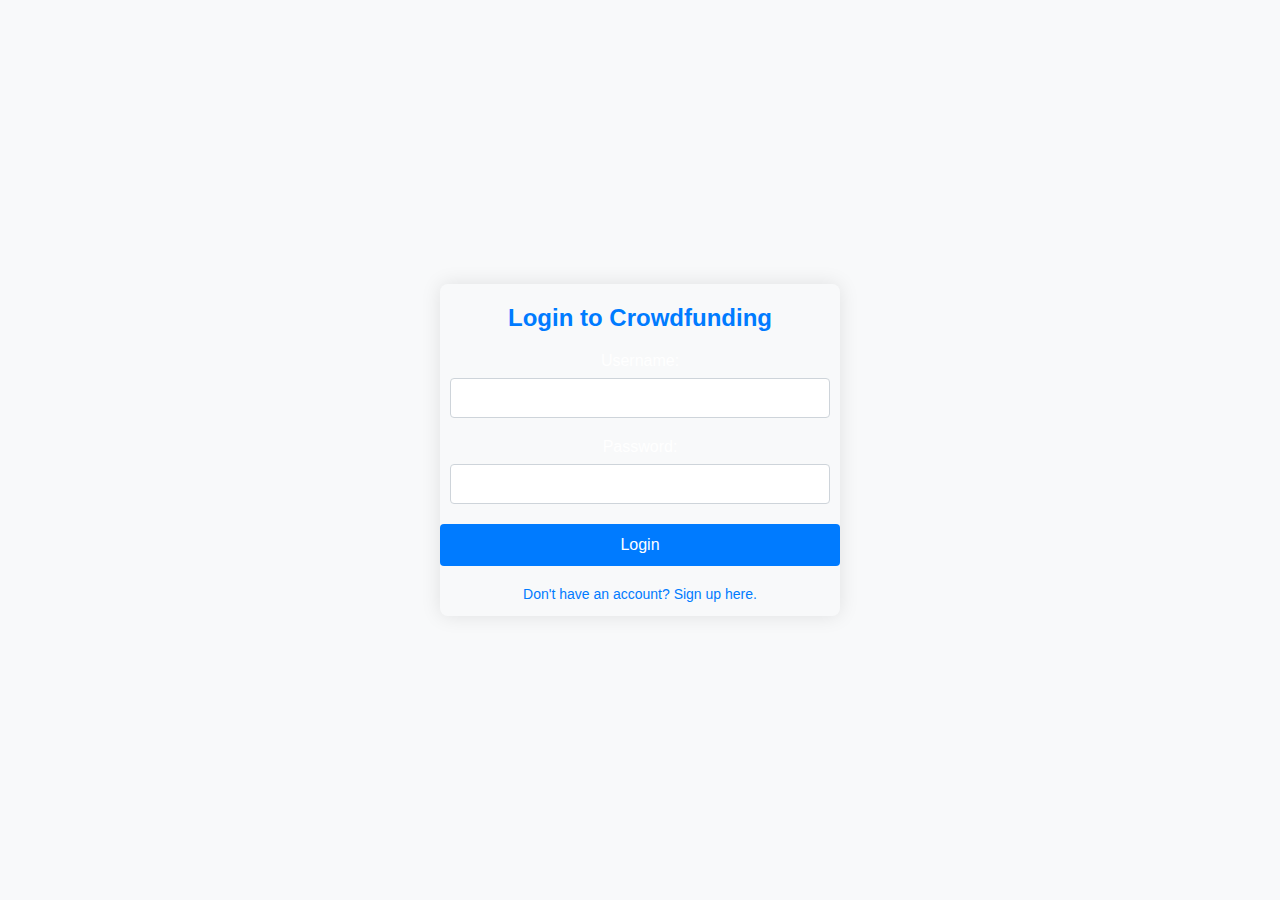
<file: index.html>
<!DOCTYPE html>
<html lang="en">
<head>
    <meta charset="UTF-8">
    <meta name="viewport" content="width=device-width, initial-scale=1.0">
    <title>Crowdfunding</title>
    <link rel="stylesheet" href="style.css">
</head>
<body>
    <div id="login-container">
        <h2>Login to Crowdfunding</h2>
        <form id="login-form">
            <label for="username" class="username">Username:</label>
            <input type="text" id="username" name="username" required>
    
            <label for="password" class="password">Password:</label>
            <input type="password" id="password" name="password" required>
    
            <button type="button" onclick="login()">Login</button>
    
            <p class="signup-link">Don't have an account? Sign up here.</p>
        </form>
    </div>
    
    <script src="script.js"></script>
</body>
</html>
</file>
<file: style.css>
body {
    font-family: 'Segoe UI', Tahoma, Geneva, Verdana, sans-serif;
    background-color: #f8f9fa;
    margin: 0;
    display: flex;
    align-items: center;
    justify-content: center;
    height: 100vh;
    background-image: url(https://t4.ftcdn.net/jpg/04/60/71/01/240_F_460710131_YkD6NsivdyYsHupNvO3Y8MPEwxTAhORh.jpg );
    /* background-repeat:;
    background-size: ; */
}

#login-container {
    background-color: 
    padding: 40px;
    border-radius: 8px;
    box-shadow: 0 0 20px rgba(0, 0, 0, 0.1);
    width: 400px;
    text-align: center;
    /* opacity: 80%; */
}

h2 {
    color: #007bff;
}

label {
    display: block;
    margin-bottom: 8px;
    color: #495057;
}

input {
    width: calc(100% - 20px);
    padding: 10px;
    margin-bottom: 20px;
    box-sizing: border-box;
    border: 1px solid #ced4da;
    border-radius: 4px;
    font-size: 16px;
}

button {
    width: 100%;
    padding: 12px;
    background-color: #007bff;
    color: #fff;
    border: none;
    border-radius: 4px;
    cursor: pointer;
    font-size: 16px;
    transition: background-color 0.3s;
}

button:hover {
    background-color: #0056b3;
}

.signup-link {
    margin-top: 20px;
    color: #007bff;
    text-decoration: none;
    font-size: 14px;
    display: inline-block;
}

.signup-link:hover {
    text-decoration: underline;
}

.username{
    color: white;
}

.password{
    color: white;
}
</file>
